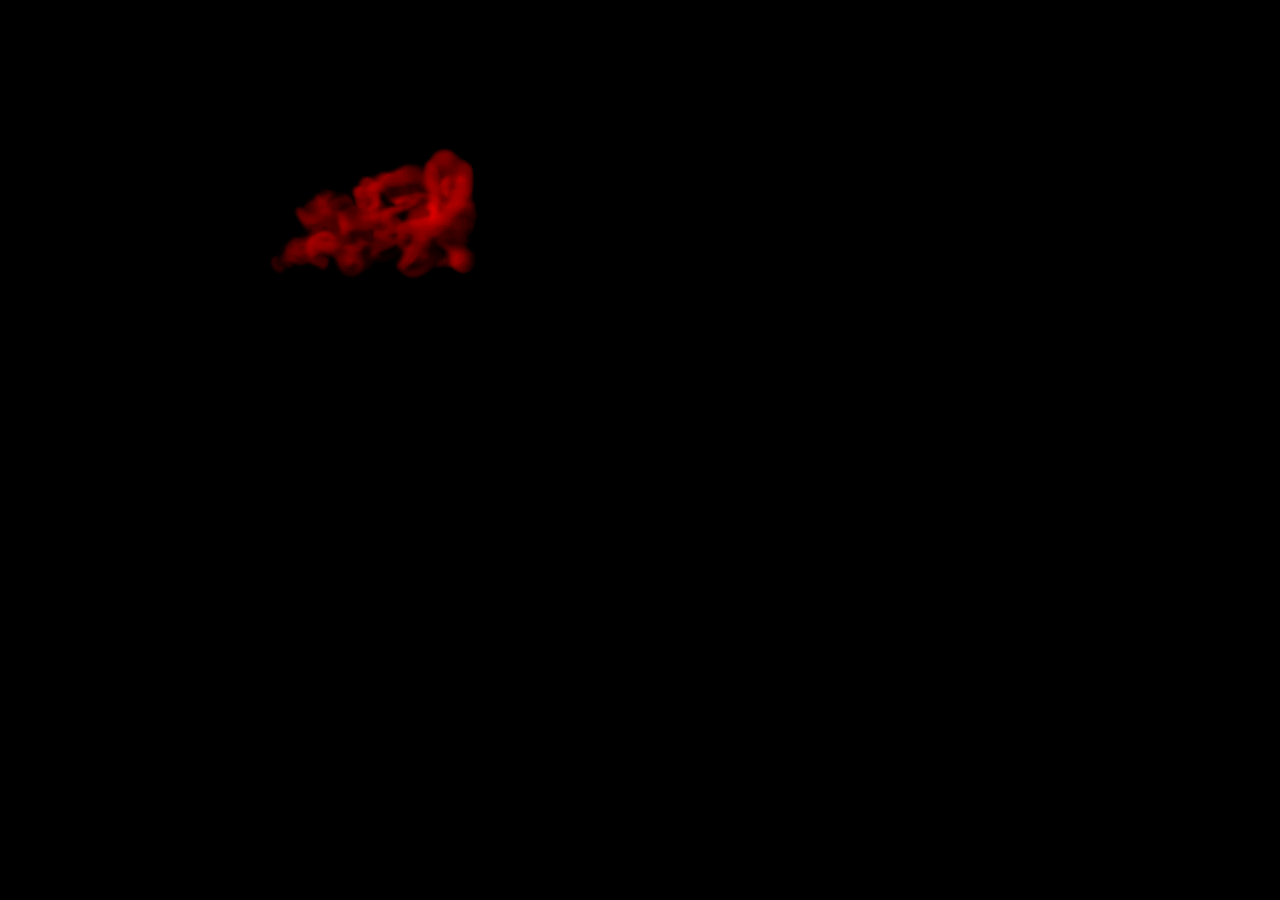
<file: Index.html>
<!DOCTYPE html>
<html>
    <head>
        <meta charset="UTF-8">
        <meta name="description" content="Introduction Page of All About Personality website.">
        <meta name="keywords" content="Personality Types , Free Personality Test , Myers Briggs">
        <meta name="viewport" content="width=device-width, initial-scale=1.0">
        <title>Introduction Page.</title>
    </head>
    <link rel="stylesheet" type="text/css" href="IntroductionPage.css">
    <body>
        <section>
            <center>
            <video src="smoke.mp4.MP4" autoplay muted></video>
            </center>
            <h1>
                <span>A</span>
                <span>l</span>
                <span>l</span>
                &nbsp;
                <span>A</span>
                <span>b</span>
                <span>o</span>
                <span>u</span>
                <span>t</span>
                &nbsp;
                <span>P</span>
                <span>e</span>
                <span>r</span>
                <span>s</span>
                <span>o</span>
                <span>n</span>
                <span>a</span>
                <span>l</span>
                <span>i</span>
                <span>t</span>
                <span>y.</span>
            </h1>
            <h3>
                <span><a href="LoginPage.html">Click to continue-></a></span>
            </h3>
        </section>
    </body>
</html>
</file>
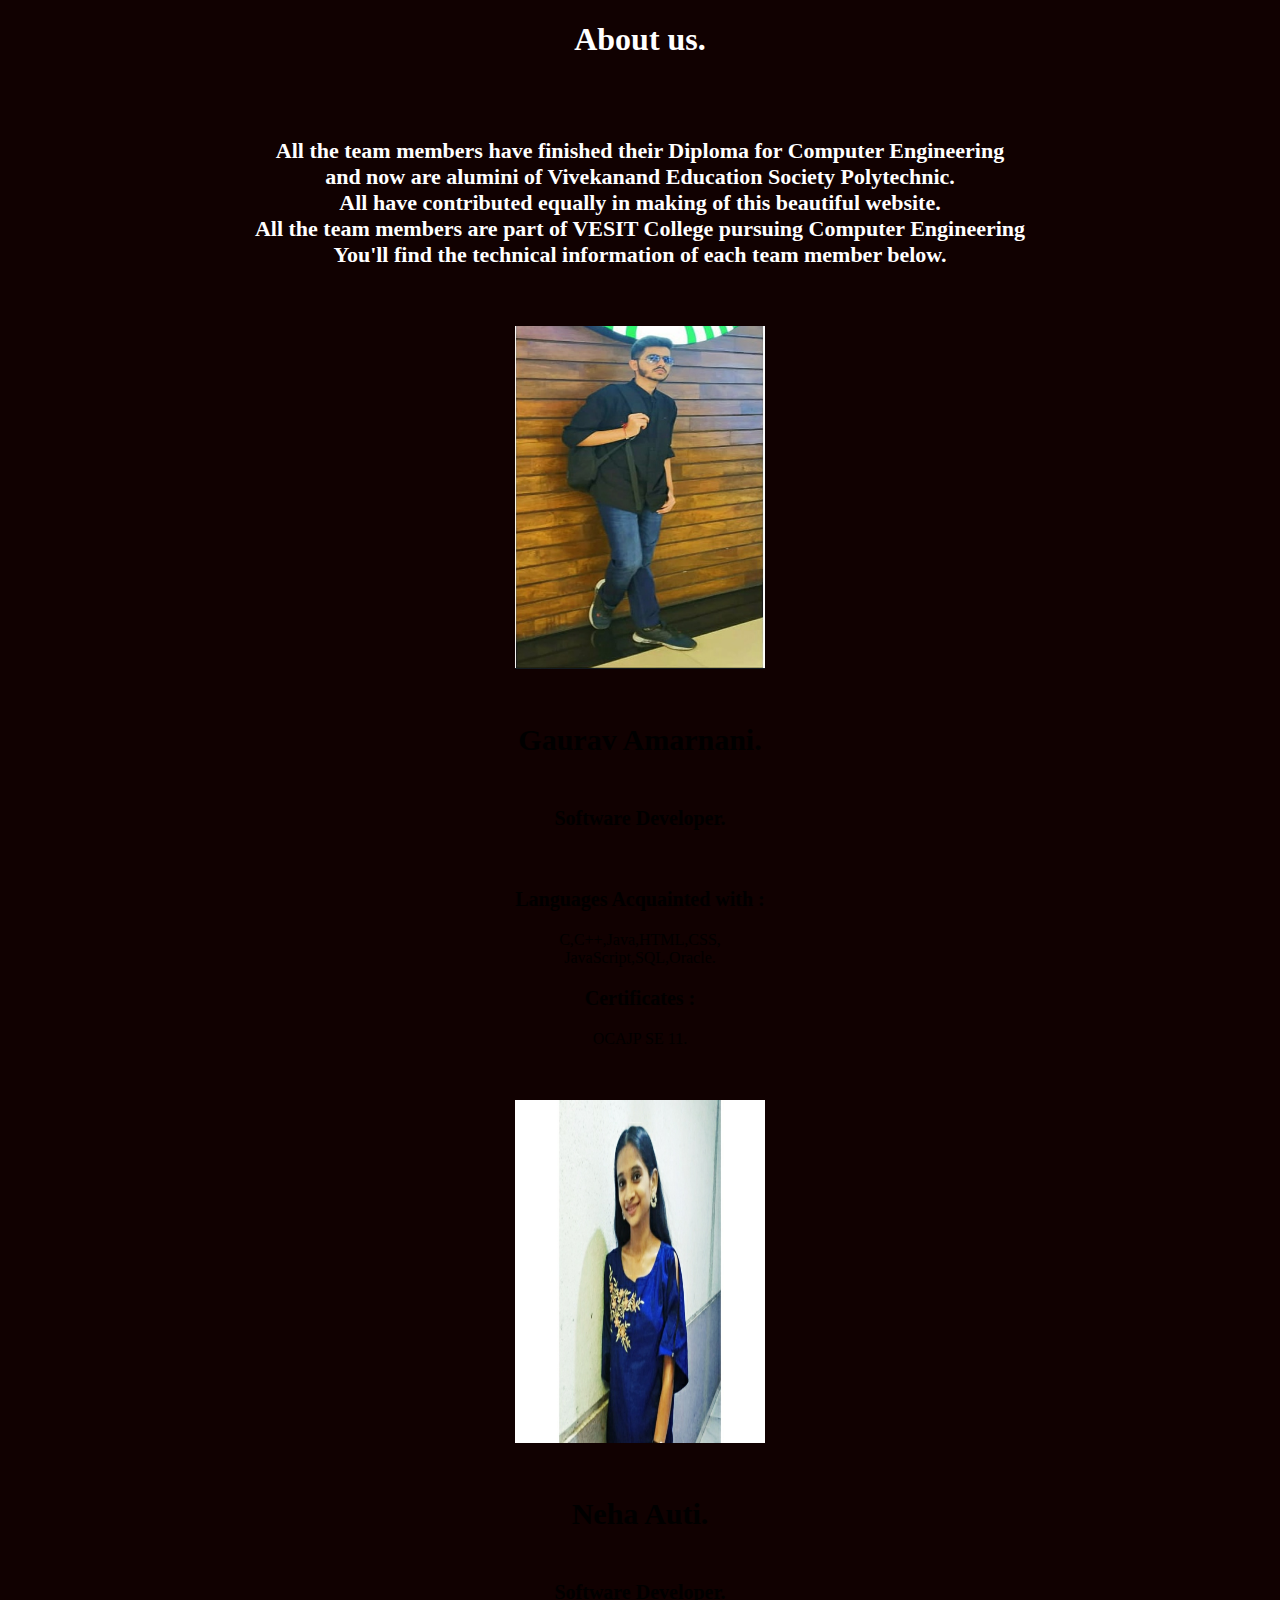
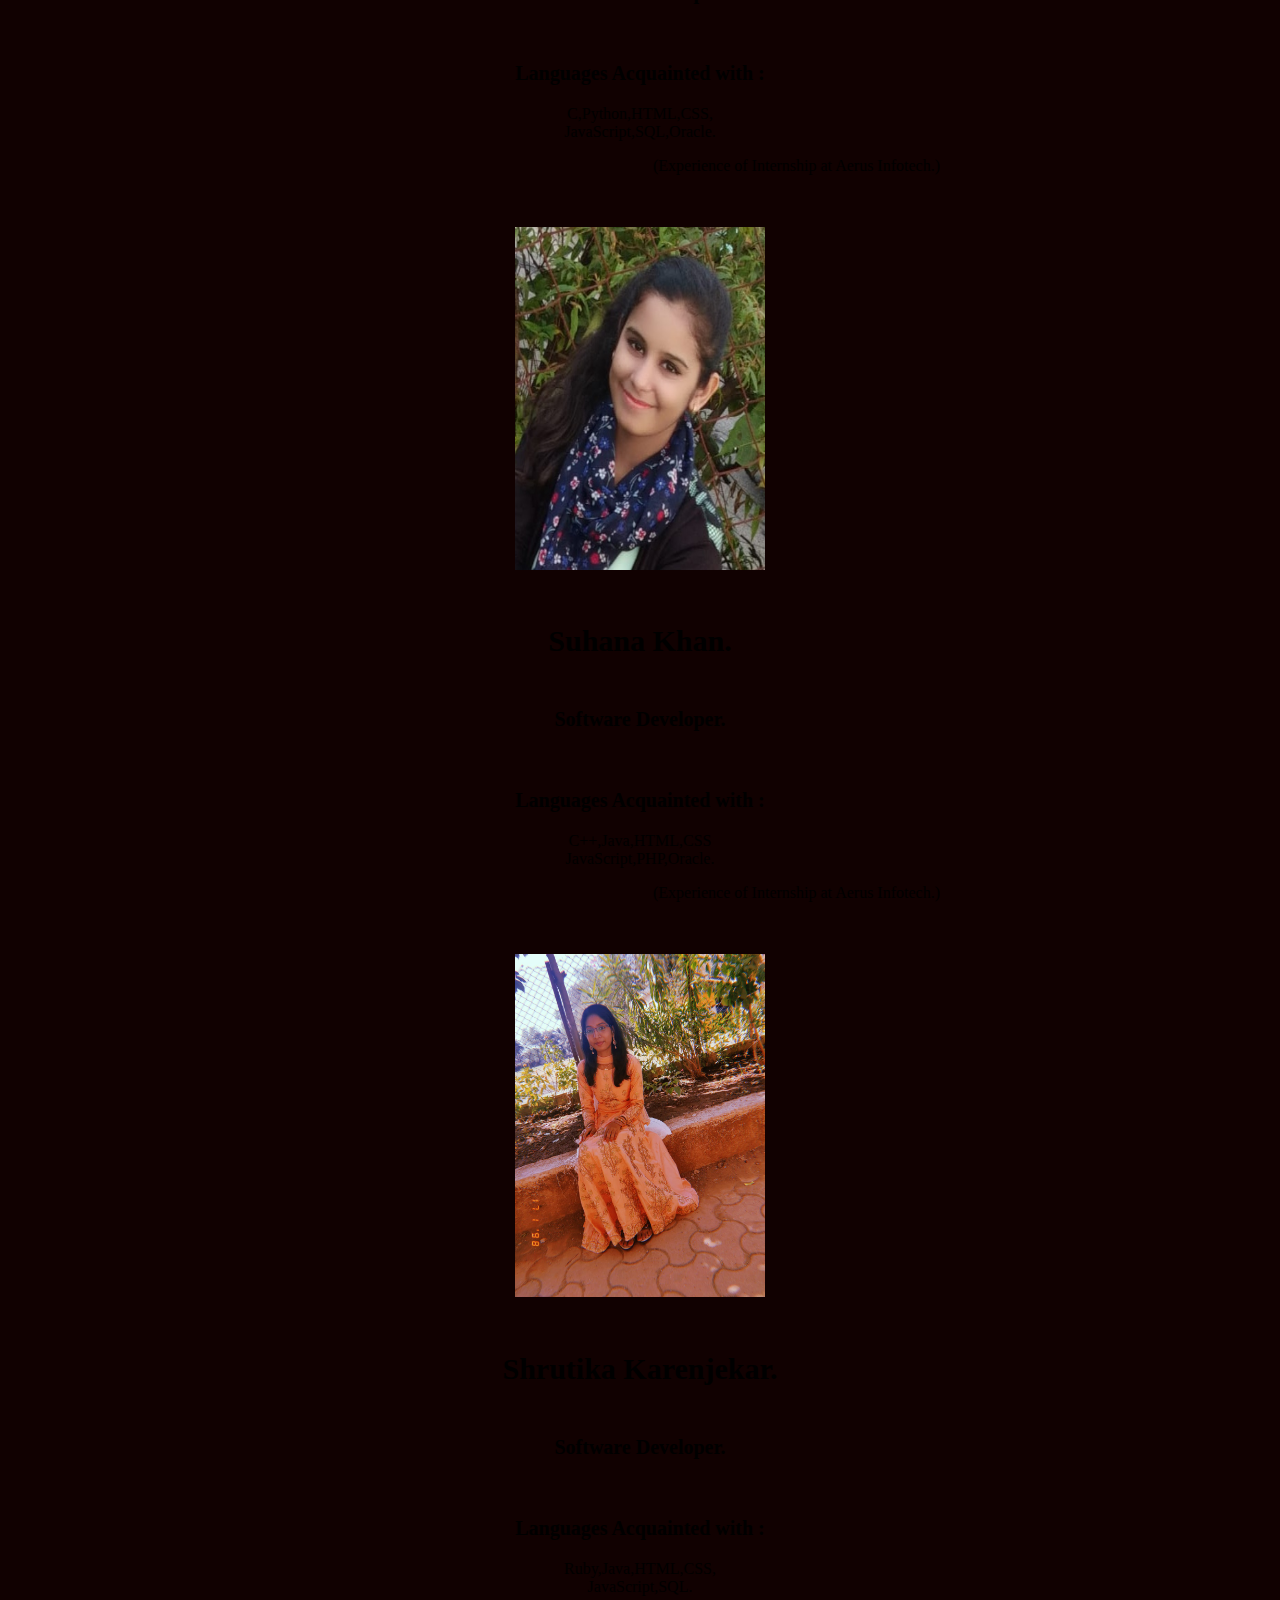
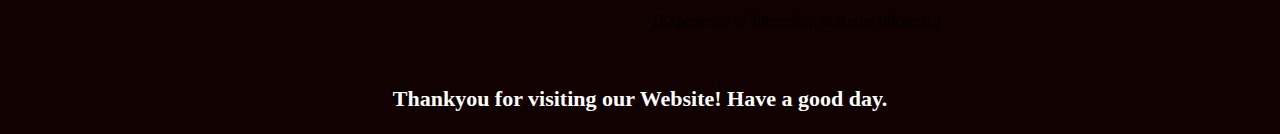
<file: AboutUs.html>
<!DOCTYPE html>
<html>
    <head>
        <meta charset="UTF-8">
        <meta name="description" content="Information about the developers of All About Personality website.">
        <meta name="viewport" content="width=device-width, initial-scale=1.0">
        <title>About Us.</title>
    </head>
    <link rel="stylesheet" href="https://stackpath.bootstrapcdn.com/bootstrap/4.5.0/css/bootstrap.min.css" integrity="sha384-9aIt2nRpC12Uk9gS9baDl411NQApFmC26EwAOH8WgZl5MYYxFfc+NcPb1dKGj7Sk" crossorigin="anonymous">
    <script src="https://code.jquery.com/jquery-3.5.1.slim.min.js" integrity="sha384-DfXdz2htPH0lsSSs5nCTpuj/zy4C+OGpamoFVy38MVBnE+IbbVYUew+OrCXaRkfj" crossorigin="anonymous"></script>
    <script src="https://cdn.jsdelivr.net/npm/popper.js@1.16.0/dist/umd/popper.min.js" integrity="sha384-Q6E9RHvbIyZFJoft+2mJbHaEWldlvI9IOYy5n3zV9zzTtmI3UksdQRVvoxMfooAo" crossorigin="anonymous"></script>
    <script src="https://stackpath.bootstrapcdn.com/bootstrap/4.5.0/js/bootstrap.min.js" integrity="sha384-OgVRvuATP1z7JjHLkuOU7Xw704+h835Lr+6QL9UvYjZE3Ipu6Tp75j7Bh/kR0JKI" crossorigin="anonymous"></script>
    <style>
        #heading {
            font-size: 20px;
            font-weight: bold;
        }
    </style>
    <body style="background-color: rgb(17, 1, 1);">
        <center>
            <h1 style="color: white;">About us.</h1>
            <br/>
            <br/>
            <p style="color: white; font-weight: bolder; font-size: 22px;">
            All the team members have finished their Diploma for Computer Engineering <br/>and now are alumini of Vivekanand Education Society Polytechnic.<br/> All have contributed equally in making of this beautiful website. 
            <br/>
            All the team members are part of VESIT College pursuing Computer Engineering <br>
            You'll find the technical information of each team member below. 
            </p>
            <br/>
            <br/>
            <div class="card mb-3" style="max-width: 600px;">
                <div class="row no-gutters">
                <div class="col-md-4">
                    <img style="height: 343px; width: 250px;" src="Images/Gaurav_Amarnani.PNG" class="card-img" alt="Gaurav Amarnani.">
                </div>
                <div class="col-md-8">
                    <div class="card-body">
                    <h5 style="font-weight: bolder; font-size: 30px;" class="card-title">Gaurav Amarnani.</h5>
                    <p style="font-weight: bold;" style="font-weight: bolder;" class="card-text"><p id="heading">Software Developer.</p> <br/> <p id="heading">Languages Acquainted with :</p> C,C++,Java,HTML,CSS, <br/> JavaScript,SQL,Oracle.<p id="heading">Certificates :</p> OCAJP SE 11. </p>
                    </div>
                </div>
                </div>
            </div>
            <br/>
            <br/>
            <div class="card mb-3" style="max-width: 600px;">
                <div class="row no-gutters">
                <div class="col-md-4">
                    <img style="height: 343px; width: 250px;" src="Images/NehaAuti.jpg" class="card-img" alt="Neha Auti.">
                </div>
                <div class="col-md-8">
                    <div class="card-body">
                    <h5 style="font-weight: bolder; font-size: 30px;" class="card-title">Neha Auti.</h5>
                    <p style="font-weight: bold;" class="card-text"><p id="heading">Software Developer.</p> <br/> <p id="heading">Languages Acquainted with :</p>  C,Python,HTML,CSS, <br/> JavaScript,SQL,Oracle.<br/><p style="text-align: right;">(Experience of Internship at Aerus Infotech.)</p></p>
                    </div>
                </div>
                </div>
            </div>
            <br/>
            <br/>
            <div class="card mb-3" style="max-width: 600px;">
                <div class="row no-gutters">
                <div class="col-md-4">
                    <img style="height: 343px; width: 250px;" src="Images/SuhanaKhan.jpg" class="card-img" alt="Suhana Khan.">
                </div>
                <div class="col-md-8">
                    <div class="card-body">
                    <h5 style="font-weight: bolder; font-size: 30px;" class="card-title">Suhana Khan.</h5>
                    <p style="font-weight: bold;" class="card-text"><p id="heading">Software Developer.</p> <br/> <p id="heading">Languages Acquainted with :</p> C++,Java,HTML,CSS <br/>JavaScript,PHP,Oracle.<br/><p style="text-align: right;">(Experience of Internship at Aerus Infotech.)</p></p>
                    </div>
                </div>
                </div>
            </div>
            <br/>
            <br/>
            <div class="card mb-3" style="max-width: 600px;">
                <div class="row no-gutters">
                <div class="col-md-4">
                    <img style="height: 343px; width: 250px;" src="Images/ShrutikaKaranjekar.jpg" class="card-img" alt="Shrutika Karenjekar.">
                </div>
                <div class="col-md-8">
                    <div class="card-body">
                    <h5 style="font-weight: bolder; font-size: 30px;" class="card-title">Shrutika Karenjekar.</h5>
                    <p style="font-weight: bold;" class="card-text"><p id="heading">Software Developer.</p> <br/> <p id="heading">Languages Acquainted with :</p> Ruby,Java,HTML,CSS, <br/> JavaScript,SQL.<br/><p style="text-align: right;">(Experience of Internship at Aerus Infotech.)</p></p>
                    </div>
                </div>
                </div>
            </div>
            <br/>
            <p style="color: white; font-weight: bolder; font-size: 22px;">
            Thankyou for visiting our Website! Have a good day.
            </p>
        </center>
    </body>
</html>
</file>
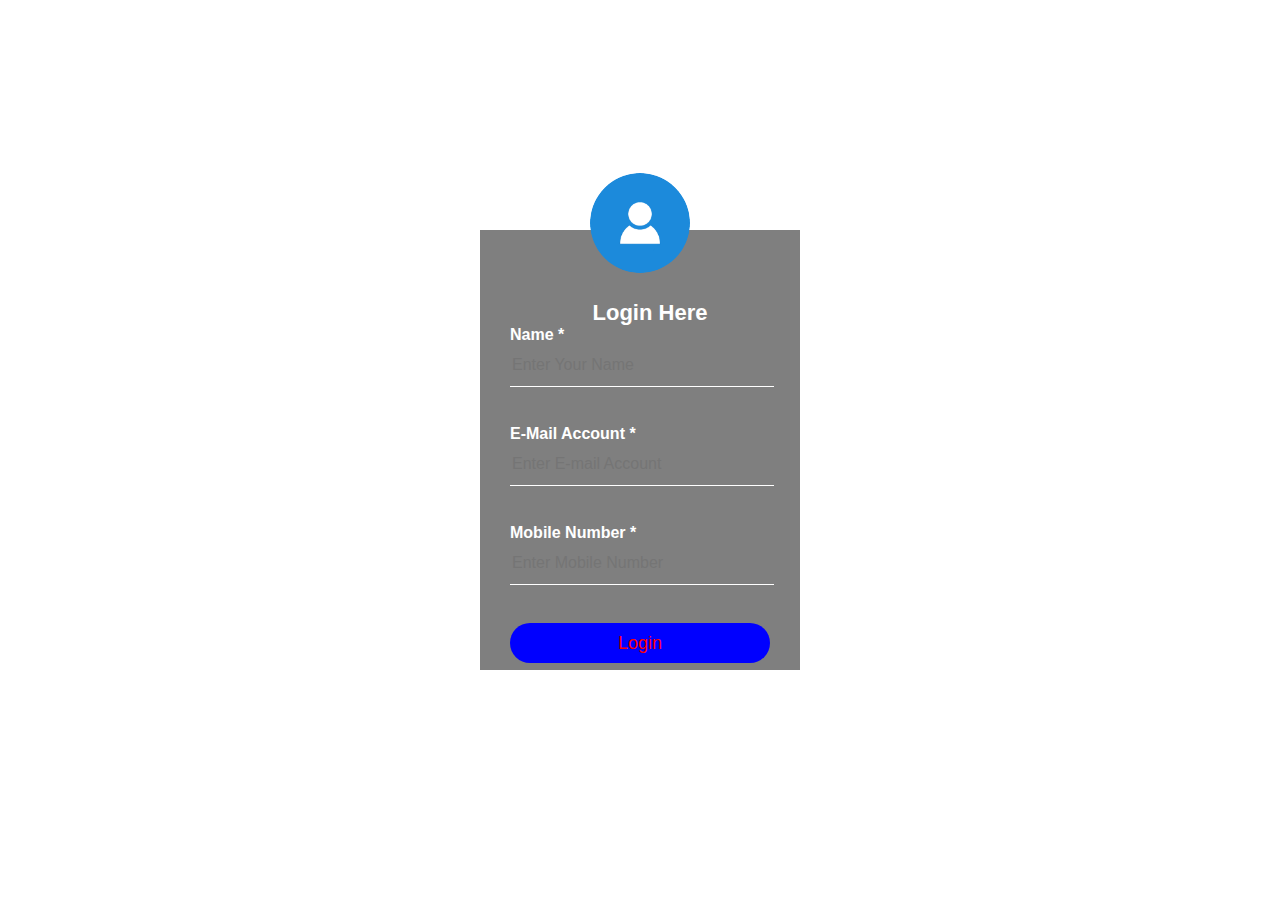
<file: LoginPage.html>
<!DOCTYPE html>
<html>
    <head>
        <meta charset="UTF-8">
        <meta name="description" content="Login Page of All About Personality website.">
        <meta name="viewport" content="width=device-width, initial-scale=1.0">
        <title>Login Page.</title>
    </head>
    <script type="text/javascript" >
        function preventBack(){window.history.forward();}
         setTimeout("preventBack()", 0);
         window.onunload=function(){null};
     </script>
    <body>
        <link rel="stylesheet" type="text/css" href="LoginPage.css">
        <script src="AllAboutPersonality.js" type="text/javascript"></script>
        <div class = "login-box">
            <img src="Images/avatar.png" class="avatar">
            <h1>
                Login Here
            </h1>
            <form onsubmit="return validate()" action="HomePage.html">
                <p>Name *</p>
                <input style="color: black;" id="name" type="text" placeholder="Enter Your Name" required/>
                <label id="lname" style="color: red;visibility: hidden;">Invalid Name.</label>
                <p>E-Mail Account *</p>
                <input style="color: black;" id="account" type="text" placeholder="Enter E-mail Account" required/>
                <label id="laccount" style="color: red;visibility: hidden;">Invalid Account.</label>
                <p>Mobile Number *</p>
                <input style="color: black;" id="number" type="text" placeholder="Enter Mobile Number" required/>
                <label id="lnumber" style="color: red;visibility: hidden;">Invalid Number.</label>
                <br>
                <input type="submit" name="submit" value="Login">

            </form>
        </div> 
    </body>
</html>
</file>
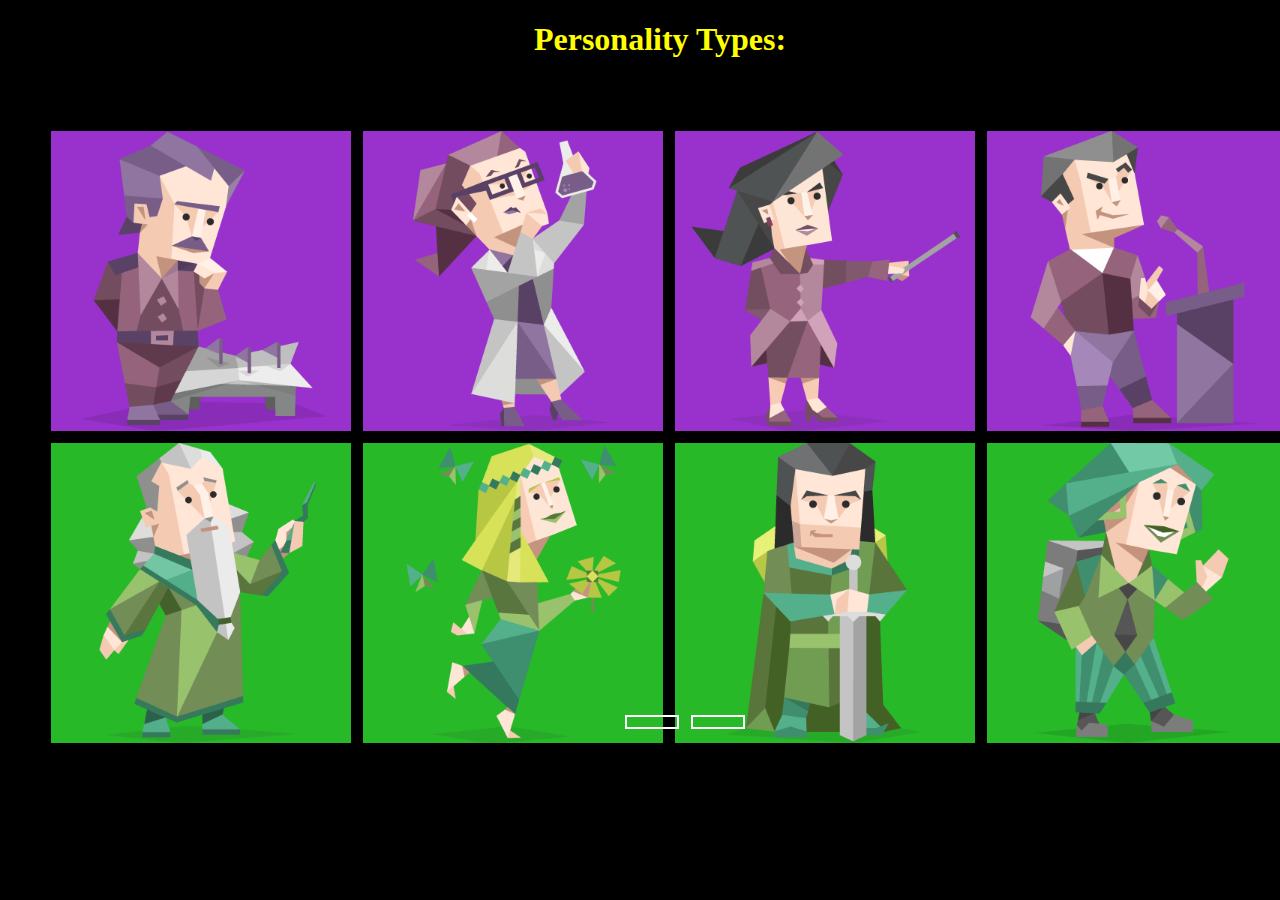
<file: PersonalityTypes.html>
<!DOCTYPE html>
<html>
    <head>
        <meta charset="UTF-8">
        <meta name="description" content="Personality Types for All About Personality website.">
        <title>Personality Types.</title>
    </head>
    <link rel="stylesheet" type="text/css" href="PersonalityTypes.css">
    <body>
        <center>
            <ul>
            <h1 style="color: yellow; font-family: 'Times New Roman', Times, serif;">Personality Types:</h1>
            </ul>    
        </center>
        <div class="slidershow middle">
            <div class="slides">
                <input type="radio" name="r" id="r1" checked>
                <input type="radio" name="r" id="r2">
                <div class="slide s1">
                    <div class="container">
                        <div class="box">
                            <div class="imgBox">
                                <img src="Images/intj.png" style="background-color: darkorchid;">
                            </div>
                            <div class="details">
                                <div class="content">
                                    <h2> INTJ-A/INTJ-T. <br>The Architect.</h2>
                                    <p>Imaginative and strategic thinkers,with a plan for everything.</p>
                                </div>
                            </div>
                        </div>
                        <div class="box">
                            <div class="imgBox">
                                <img src="Images/intp.png" style="background-color: darkorchid;">
                            </div>
                            <div class="details">
                                <div class="content">
                                    <h2> INTP-A/INTP-T <br>The Logician.</h2>
                                    <p>Innovative inventors with an unquenchable thirst for knowledge.</p>
                                </div>
                            </div>
                        </div>
                        <div class="box">
                            <div class="imgBox">
                                <img src="Images/entj.png" style="background-color: darkorchid;">
                            </div>
                            <div class="details">
                                <div class="content">
                                    <h2> ENTJ-A/ENTJ-T. <br>The Commander.</h2>
                                    <p>Bold,imaginative and strong-willed leaders, always finding a way - or making one.</p>
                                </div>
                            </div>
                        </div>
                        <div class="box">
                            <div class="imgBox">
                                <img src="Images/entp.png" style="background-color: darkorchid;">
                            </div>
                            <div class="details">
                                <div class="content">
                                    <h2> ENTP-A/ENTP-T. <br>The Debater.</h2>
                                    <p>Smart and curious thinkers who cannot resist an intellectual challenge.</p>
                                </div>
                            </div>
                        </div>
                        <div class="box">
                            <div class="imgBox">
                                <img src="Images/infj.png" style="background-color: rgb(40, 185, 40);">
                            </div>
                            <div class="details">
                                <div class="content">
                                    <h2 style="color: green;"> INFJ-A/INFJ-T. <br>The Advocate.</h2>
                                    <p>Quite and mystical, yet very inspiring and tireless idealists.</p>
                                </div>
                            </div>
                        </div>
                        <div class="box">
                            <div class="imgBox">
                                <img src="Images/infp.png" style="background-color: rgb(40, 185, 40);">
                            </div>
                            <div class="details">
                                <div class="content">
                                    <h2 style="color: green;"> INFP-A/INFP-T. <br>The Mediator.</h2>
                                    <p>Poetic, kind and altruistic people, always eager to help a good cause.</p>
                                </div>
                            </div>
                        </div>
                        <div class="box">
                            <div class="imgBox">
                                <img src="Images/enfj.png" style="background-color: rgb(40, 185, 40);">
                            </div>
                            <div class="details">
                                <div class="content">
                                    <h2 style="color: green;"> ENFJ-A/ENFJ-T. <br>The Protagonist.</h2>
                                    <p>Charismatic and inspiring leaders, able to mesmerize their listeners.</p>
                                </div>
                            </div>
                        </div>
                        <div class="box">
                            <div class="imgBox">
                                <img src="Images/enfp.png" style="background-color: rgb(40, 185, 40);">
                            </div>
                            <div class="details">
                                <div class="content">
                                    <h2 style="color: green;"> ENFP-A/ENFP-T. <br>The Campaigner.</h2>
                                    <p>Enthusiastic, creative and sociable free spirits, who can always find a reason to smile.</p>
                                </div>
                            </div>
                        </div>
                    </div>
                </div>
            <div class="slide s1">
                <div class="container">
                    <div class="box">
                        <div class="imgBox">
                            <img src="Images/istj.png" style="background-color: rgb(78, 198, 238);">
                        </div>
                        <div class="details">
                            <div class="content">
                                <h2 style="color: blue;"> ISTJ-A/ISTJ-T. <br>The Logistician.</h2>
                                <p>Practical and fact minded individuals, whose reliability cannot be doubted.</p>
                            </div>
                        </div>
                    </div>
                    <div class="box">
                        <div class="imgBox">
                            <img src="Images/isfj.png" style="background-color: rgb(78, 198, 238);">
                        </div>
                        <div class="details">
                            <div class="content">
                                <h2 style="color: blue;"> ISFJ-A/ISFJ-T <br>The Defender.</h2>
                                <p>Very dedicated and warm protectors, always ready to defend their loved ones.</p>
                            </div>
                        </div>
                    </div>
                    <div class="box">
                        <div class="imgBox">
                            <img src="Images/estj.png" style="background-color: rgb(78, 198, 238);">
                        </div>
                        <div class="details">
                            <div class="content">
                                <h2 style="color: blue;"> ESTJ-A/ESTJ-T. <br>The Executive.</h2>
                                <p>Excellent administrators, unsurpassed at managing things - or people.</p>
                            </div>
                        </div>
                    </div>
                    <div class="box">
                        <div class="imgBox">
                            <img src="Images/esfj.png" style="background-color: rgb(78, 198, 238);">
                        </div>
                        <div class="details">
                            <div class="content">
                                <h2 style="color: blue;"> ESFJ-A/ESFJ-T. <br>The Consul.</h2>
                                <p>Extraordinarily caring, social and popular poeple, always eager to help.</p>
                            </div>
                        </div>
                    </div>
                    <div class="box">
                        <div class="imgBox">
                            <img src="Images/istp.png" style="background-color: rgb(230, 178, 49);">
                        </div>
                        <div class="details">
                            <div class="content">
                                <h2 style="color: darkgoldenrod;"> ISTP-A/ISTP-T. <br>The Virtuoso.</h2>
                                <p>Bold and practical experiments, masters of all kinds of tools.</p>
                            </div>
                        </div>
                    </div>
                    <div class="box">
                        <div class="imgBox">
                            <img src="Images/isfp.png" style="background-color: rgb(230, 178, 49);">
                        </div>
                        <div class="details">
                            <div class="content">
                                <h2 style="color: darkgoldenrod;"> ISFP-A/ISFP-T. <br>The Adventurer.</h2>
                                <p>Flexible and charming artists, always ready to explore and experience something new.</p>
                            </div>
                        </div>
                    </div>
                    <div class="box">
                        <div class="imgBox">
                            <img src="Images/estp.png" style="background-color: rgb(230, 178, 49);">
                        </div>
                        <div class="details">
                            <div class="content">
                                <h2 style="color: darkgoldenrod;"> ESTP-A/ESTP-T. <br>The Entrepreneur.</h2>
                                <p>Smart, energetic and very perceptive people, who truly enjoy living on the edge.</p>
                            </div>
                        </div>
                    </div>
                    <div class="box">
                        <div class="imgBox">
                            <img src="Images/esfp.png" style="background-color: rgb(230, 178, 49);">
                        </div>
                        <div class="details">
                            <div class="content">
                                <h2 style="color: darkgoldenrod;"> ESFP-A/ESFP-T. <br>The Entertainer.</h2>
                                <p>Spontaneous, energetic and enthusiastic people - life is never boring around them.</p>
                            </div>
                        </div>
                    </div>
                </div>
            </div>
        </div>
        <div class="navigation">
            <label for="r1" class="bar"></label>
            <label for="r2" class="bar"></label>
        </div>
    </div>
    </body>
</html>
</file>
<file: IntroductionPage.css>
body
{
    margin: 0;
    padding: 0;
    background: black;
}
section
{
    background: black;
    height: 100vh;
}
section:before
{
    content: '';
    position: absolute;
    top: 0;
    left: 0;
    width: 100%;
    height: 100%;
    background: linear-gradient(to right, #f00,#f00,#f00,#0f0,#0ff,#ff0,#0ff);
    mix-blend-mode: color-burn;
    pointer-events: none;
}
h1
{
    margin: 0;
    padding: 0;
    position: absolute;
    top: 33%;
    transform: translateY(-50%);
    width: 100%;
    text-align: center;
    color: #fff;
    font-size: 3em;
    font-family: sans-serif;
}
h1 span
{
    opacity: 0;
    display: inline-block;
    animation: animate 1s linear forwards;
}
@keyframes animate 
{
    from
    {
        opacity: 0;
        transform: rotateY(90deg);
        filter: blur(10px);
    }
    to
    {
        opacity: 1;
        transform: rotateY(0deg);
        filter: blur(0);
    }
}
h3
{
    margin: 0;
    padding: 0;
    position: absolute;
    top: 65%;
    transform: translateY(-50%);
    width: 100%;
    text-align: center;
    color: #ddd;
    font-family: sans-serif;
}
h3 span
{
    opacity: 0;
    display: inline-block;
    animation: animate 1s linear forwards;
}
video
{
    object-fit: cover;

}
h1 span:nth-child(1)
{
    animation-delay: 1s;
}
h1 span:nth-child(2)
{
    animation-delay: 1.30s;
}
h1 span:nth-child(3)
{
    animation-delay: 1.5s;
}
h1 span:nth-child(4)
{
    animation-delay: 1.70s;
}
h1 span:nth-child(5)
{
    animation-delay: 1.90s;
}
h1 span:nth-child(6)
{
    animation-delay: 2.10s;
}
h1 span:nth-child(7)
{
    animation-delay: 2.30s;
}
h1 span:nth-child(8)
{
    animation-delay: 2.5s;
}
h1 span:nth-child(9)
{
    animation-delay: 2.70s;
}
h1 span:nth-child(10)
{
    animation-delay: 2.90s;
}
h1 span:nth-child(11)
{
    animation-delay: 3.10s;
}
h1 span:nth-child(12)
{
    animation-delay: 3.30s;
}
h1 span:nth-child(13)
{
    animation-delay: 3.5s;
}
h1 span:nth-child(14)
{
    animation-delay: 3.70s;
}
h1 span:nth-child(15)
{
    animation-delay: 3.90s;
}
h1 span:nth-child(16)
{
    animation-delay: 4s;
}
h1 span:nth-child(17)
{
    animation-delay: 4.40s;
}
h1 span:nth-child(18)
{
    animation-delay: 4.60s;
}
h1 span:nth-child(19)
{
    animation-delay: 4.65s;
}
h1 span:nth-child(20)
{
    animation-delay: 4.65s;
}
h1 span:nth-child(21)
{
    animation-delay: 4.7s;
}
h3 span:nth-child(1)
{
    animation-delay: 5s;
}
</file>
<file: LoginPage.css>
body
{
    margin: 0;
    padding: 0;
    background-image: url(https://tse2.mm.bing.net/th?id=OIP.dB8GndvDOoOKWTvesfZfIwHaEK&pid=Api&P=0&w=328&h=185);
    background-size: cover;
    background-position: center;
    background-attachment: fixed;
    font-family: sans-serif;
}
.login-box
{
    width: 320px;
    height: 440px;
    background: rgba(0 , 0 , 0 , 0.5);
    color: #fff;
    top: 50%;
    left: 50%;
    position: absolute;
    transform: translate(-50%,-50%);
    box-sizing: border-box;
    padding: 70px 30px;
}
.avatar
{
    width: 100px;
    height: 100px;
    border-radius: 50%;
    position: absolute;
    top: -13%;
    left: calc(50% - 50px);
}
h1
{
    margin: 0;
    padding: 0 0 0 20px;
    text-align: center;
    font-size: 22px;
}
.login-box p
{
    margin: 0;
    padding: 0;
    font-weight: bold;
}
.login-box input
{
    width: 100%;
    margin-bottom: 20px;
}
.login-box input[type="text"],input[type="password"]
{
    border: none;
    border-bottom: 1px solid #fff;
    background: transparent;
    outline: none;
    height: 40px;
    color: red;
    font-size: 16px;
}
.login-box input[type="submit"]
{
    border: none;
    outline: none;
    height: 40px;
    background: blue;
    color: red;
    font-size: 18px;
    border-radius: 20px;
}
.login-box input[type="submit"]:hover
{
    cursor: pointer;
    background: green;
    color: #000;
}
</file>
<file: PersonalityTypes.css>
body{
    margin: 0;
    padding: 0;
    background: black;
    font-family: sans-serif;
}
.slidershow{
    width: 1280px;
    height: 700px;
    overflow: hidden;
}
.middle{
    position: absolute;
    top: 45%;
    left: 53.5%;
    transform: translate(-50% , -50%);
}
.navigation{
    position: absolute;
    bottom: 20px;
    left: 50%;
    transform: translateX(-50%);
    display: flex;
}
.bar{
    width: 50px;
    height: 10px;
    border: 2px solid #fff;
    margin: 6px;
    cursor: pointer;
    transition: 0.4s;
}
.bar:hover{
    background: #fff;
}

input[name="r"]{
    position: absolute;
    visibility: hidden;
}

.slides{
    width: 500%;
    height: 100%;
    display: flex;
}

.slide{
    width: 20%;
    transition: 0.4s;
}
.slide h1{
    text-align: center;
    width: 100%;
    height: 100%;
}

#r1:checked ~ .s1{
    margin-left: 0;
}
#r2:checked ~ .s1{
    margin-left: -10.19%;
}
.container
{
    width: 1280px;
    margin: 70px auto 0;
    display: flex;
    flex-direction: row;
    flex-wrap: wrap;
}
.container .box
{
    position: relative;
    width: 300px;
    height: 300px;
    background: #ff0;
    margin: 6px;
    box-sizing: border-box;
    display: inline-block;
}
.container .box .imgBox
{
    position: relative;
    overflow: hidden;
}
.container .box .imgBox img 
{
    max-width: 100%;
    transition: transform 2s;
}
.container .box:hover .imgBox img
{
    transform: scale(1.2);
}
.container .box .details
{
    position: absolute;
    top: 10px;
    left: 10px;
    bottom: 10px;
    right: 10px;
    background: rgba(0,0,0,0.8);
    transform: scaleY(0);
    transition: transform .5s;
}
.container .box:hover .details
{
    transform: scaleY(1);
}
.container .box .details .content
{
    position: absolute;
    top: 50%;
    transform: translateY(-50%);
    text-align: center;
    padding: 15px;
    color: #fff;
}
.container .box .details .content h2
{
    margin: 0;
    padding: 0;
    font-size: 20px;
    color: purple;
}
.container .box .details .content p
{
    margin: 10px 0 0;
    padding: 0;
    
}
</file>
